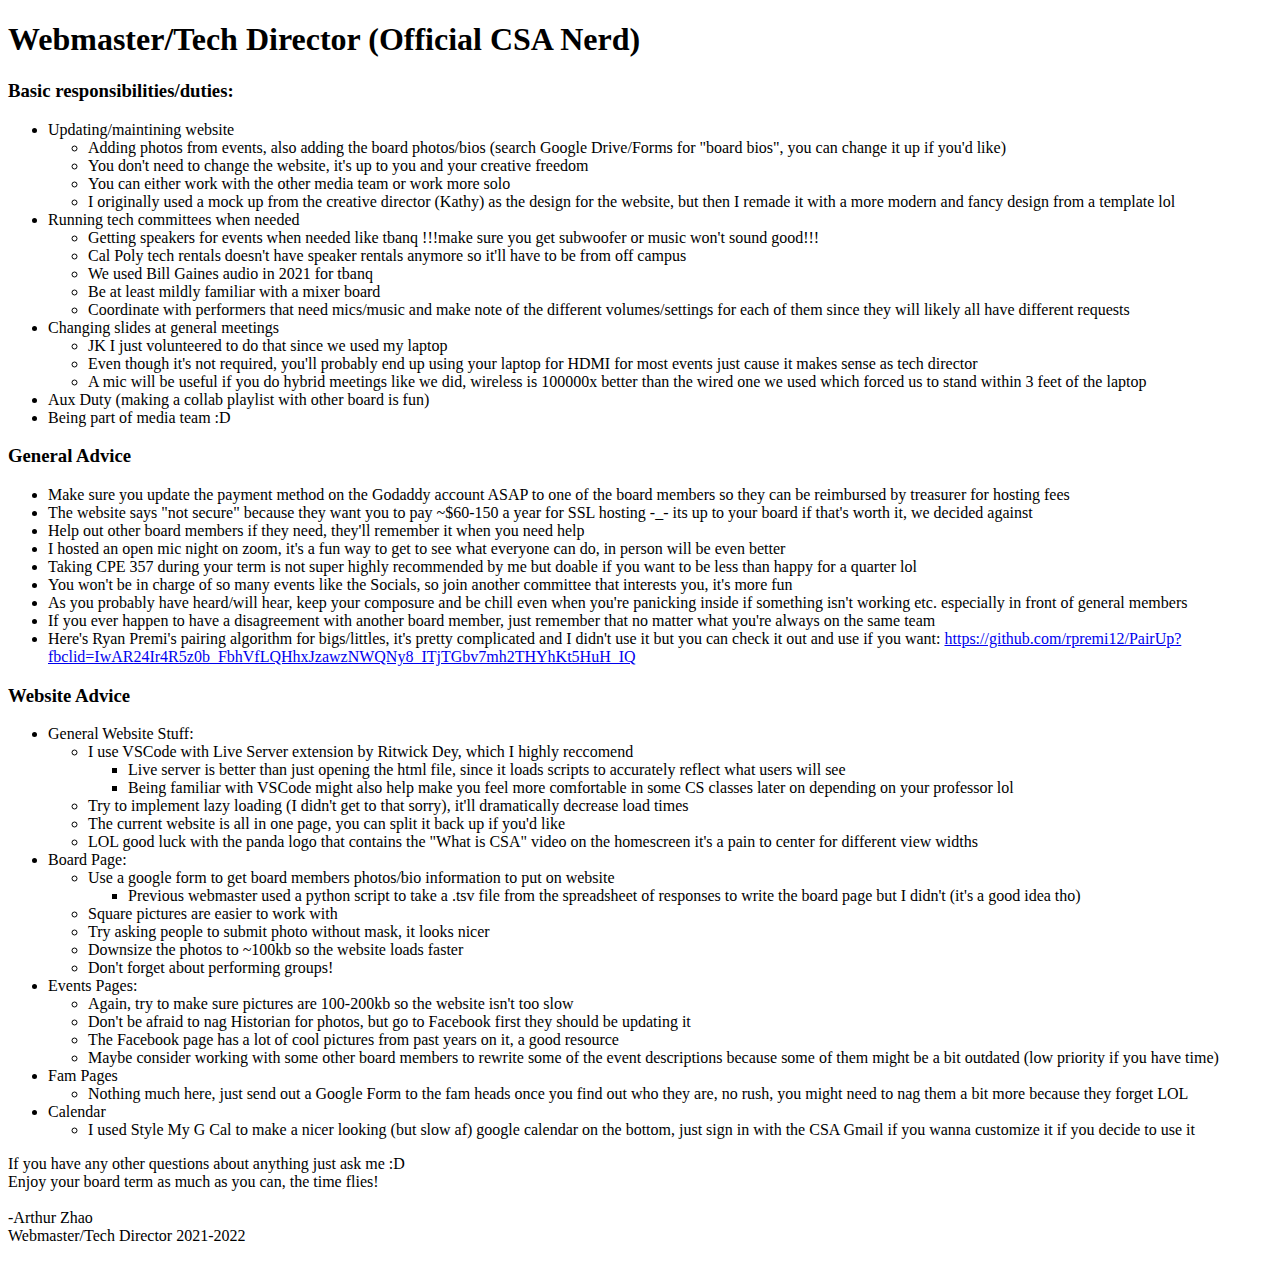
<file: advice.html>
<!DOCTYPE html>
<html>
<head>
<title>Advices</title>
</head>
<body>

<h1>Webmaster/Tech Director (Official CSA Nerd)</h1>

<h3>Basic responsibilities/duties:</h3>
    <ul>
        <li>Updating/maintining website</li>
            <ul>
                <li>Adding photos from events, also adding the board photos/bios (search Google Drive/Forms for "board bios", you can change it up if you'd like)</li>
                <li>You don't need to change the website, it's up to you and your creative freedom</li>
                <li>You can either work with the other media team or work more solo</li>
                <li>I originally used a mock up from the creative director (Kathy) as the design for the website, but then I remade it with a more modern and fancy design from a template lol</li>
            </ul>
        <li>Running tech committees when needed</li>
            <ul>
                <li>Getting speakers for events when needed like tbanq !!!make sure you get subwoofer or music won't sound good!!!</li>
                <li>Cal Poly tech rentals doesn't have speaker rentals anymore so it'll have to be from off campus</li>
                <li>We used Bill Gaines audio in 2021 for tbanq</li>
                <li>Be at least mildly familiar with a mixer board</li>
                <li>Coordinate with performers that need mics/music and make note of the different volumes/settings for each of them since they will likely all have different requests</li>
            </ul>
        <li>Changing slides at general meetings</li>
            <ul>
                <li>JK I just volunteered to do that since we used my laptop</li>
                <li>Even though it's not required, you'll probably end up using your laptop for HDMI for most events just cause it makes sense as tech director</li>
                <li>A mic will be useful if you do hybrid meetings like we did, wireless is 100000x better than the wired one we used which forced us to stand within 3 feet of the laptop</li>
            </ul>
        <li>Aux Duty (making a collab playlist with other board is fun)</li>
        <li>Being part of media team :D</li>
    </ul>

<h3>General Advice</h3>
    <ul>
        <li>Make sure you update the payment method on the Godaddy account ASAP to one of the board members so they can be reimbursed by treasurer for hosting fees</li>
        <li>The website says "not secure" because they want you to pay ~$60-150 a year for SSL hosting -_- its up to your board if that's worth it, we decided against</li>
        <li>Help out other board members if they need, they'll remember it when you need help</li>
        <li>I hosted an open mic night on zoom, it's a fun way to get to see what everyone can do, in person will be even better</li>
        <li>Taking CPE 357 during your term is not super highly recommended by me but doable if you want to be less than happy for a quarter lol</li>
        <li>You won't be in charge of so many events like the Socials, so join another committee that interests you, it's more fun</li>
        <li>As you probably have heard/will hear, keep your composure and be chill even when you're panicking inside if something isn't working etc. especially in front of general members</li>
        <li>If you ever happen to have a disagreement with another board member, just remember that no matter what you're always on the same team</li>
        <li>Here's Ryan Premi's pairing algorithm for bigs/littles, it's pretty complicated and I didn't use it but you can check it out and use if you want: <a href="https://github.com/rpremi12/PairUp?fbclid=IwAR24Ir4R5z0b_FbhVfLQHhxJzawzNWQNy8_ITjTGbv7mh2THYhKt5HuH_IQ">https://github.com/rpremi12/PairUp?fbclid=IwAR24Ir4R5z0b_FbhVfLQHhxJzawzNWQNy8_ITjTGbv7mh2THYhKt5HuH_IQ</a></li>
    </ul>

<h3>Website Advice</h3>
    <ul>
        <li>General Website Stuff:</li>
            <ul>
                <li>I use VSCode with Live Server extension by Ritwick Dey, which I highly reccomend</li>
                    <ul>
                        <li>Live server is better than just opening the html file, since it loads scripts to accurately reflect what users will see</li>
                        <li>Being familiar with VSCode might also help make you feel more comfortable in some CS classes later on depending on your professor lol</li>
                    </ul>
                <li>Try to implement lazy loading (I didn't get to that sorry), it'll dramatically decrease load times</li>
                <li>The current website is all in one page, you can split it back up if you'd like</li>
                <li>LOL good luck with the panda logo that contains the "What is CSA" video on the homescreen it's a pain to center for different view widths</li>
            </ul>
        <li>Board Page:</li>
            <ul>
                <li>Use a google form to get board members photos/bio information to put on website</li>
                    <ul>
                        <li>Previous webmaster used a python script to take a .tsv file from the spreadsheet of responses to write the board page but I didn't (it's a good idea tho)</li>
                    </ul>
                <li>Square pictures are easier to work with</li>
                <li>Try asking people to submit photo without mask, it looks nicer</li>
                <li>Downsize the photos to ~100kb so the website loads faster</li>
                <li>Don't forget about performing groups!</li>
            </ul>
        <li>Events Pages:</li>
            <ul>
                <li>Again, try to make sure pictures are 100-200kb so the website isn't too slow</li>
                <li>Don't be afraid to nag Historian for photos, but go to Facebook first they should be updating it</li>
                <li>The Facebook page has a lot of cool pictures from past years on it, a good resource</li>
                <li>Maybe consider working with some other board members to rewrite some of the event descriptions because some of them might be a bit outdated (low priority if you have time)</li>
            </ul>
        <li>Fam Pages</li>
            <ul>
                <li>Nothing much here, just send out a Google Form to the fam heads once you find out who they are, no rush, you might need to nag them a bit more because they forget LOL</li>
            </ul>
        <li>Calendar</li>
            <ul>
                <li>I used Style My G Cal to make a nicer looking (but slow af) google calendar on the bottom, just sign in with the CSA Gmail if you wanna customize it if you decide to use it</li>
            </ul>
    </ul>

    <p>If you have any other questions about anything just ask me :D <br>Enjoy your board term as much as you can, the time flies! <br><br>-Arthur Zhao <br>Webmaster/Tech Director 2021-2022</p>
</body>
</html>
</file>
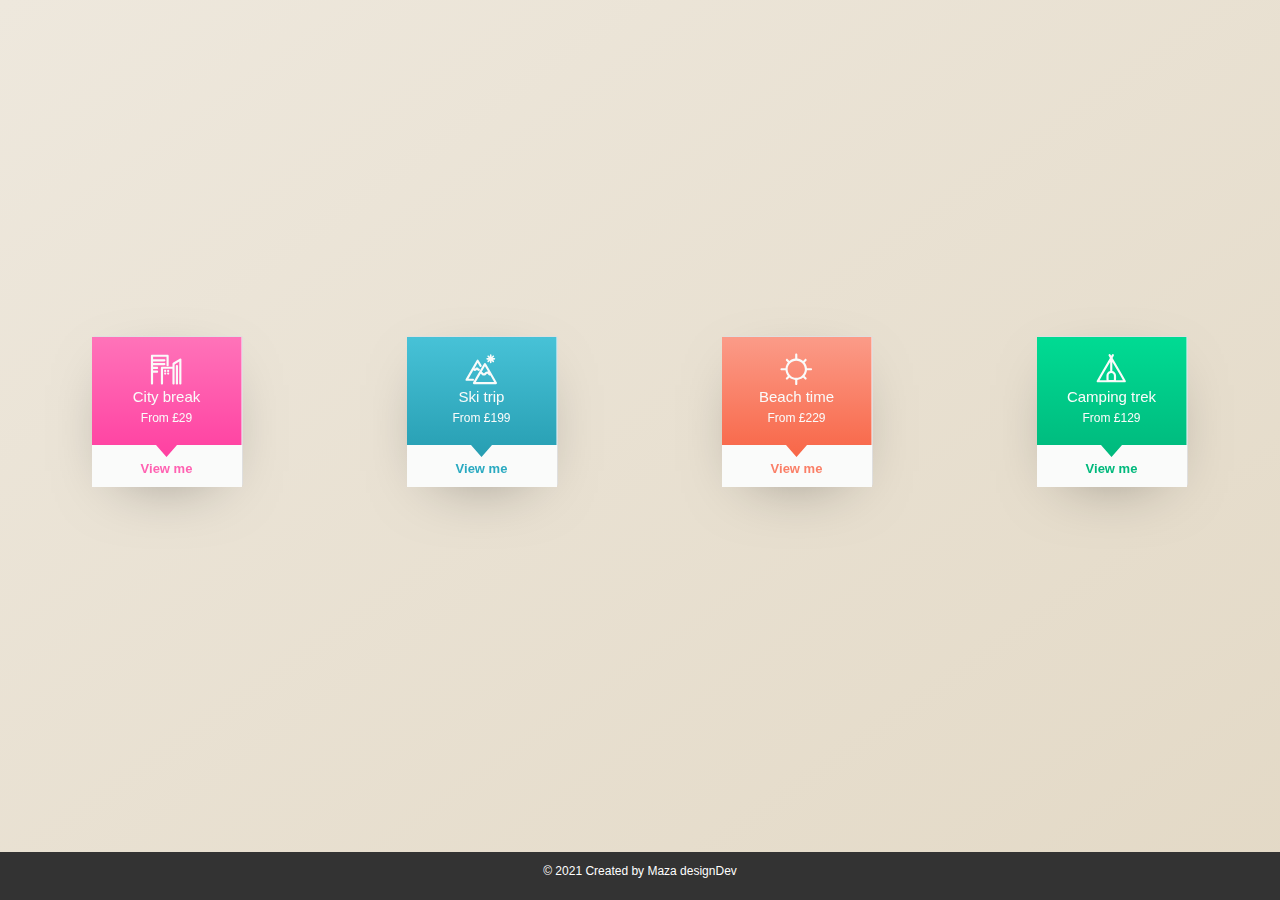
<file: temp.html>
<!DOCTYPE html>
<html lang="en">

  <head>

    <meta charset="UTF-8">
    <meta name="viewport" content="width=device-width, initial-scale=1, shrink-to-fit=no">
    <meta name="description" content="">
    <meta name="author" content="">
    <link rel="preconnect" href="https://fonts.gstatic.com">
    <link href="https://fonts.googleapis.com/css2?family=Open+Sans:wght@300;400;600;700;800&display=swap" rel="stylesheet">
    <link rel="stylesheet" href="assets/css/font-awesome.css">
    <link rel="stylesheet" href="/assets/css/temp.css">



    <link rel="stylesheet" href="https://maxcdn.bootstrapcdn.com/bootstrap/4.0.0/css/bootstrap.min.css" integrity="sha384-Gn5384xqQ1aoWXA+058RXPxPg6fy4IWvTNh0E263XmFcJlSAwiGgFAW/dAiS6JXm" crossorigin="anonymous">
    <script src="https://code.jquery.com/jquery-3.2.1.slim.min.js" integrity="sha384-KJ3o2DKtIkvYIK3UENzmM7KCkRr/rE9/Qpg6aAZGJwFDMVNA/GpGFF93hXpG5KkN" crossorigin="anonymous"></script>
<script src="https://cdnjs.cloudflare.com/ajax/libs/popper.js/1.12.9/umd/popper.min.js" integrity="sha384-ApNbgh9B+Y1QKtv3Rn7W3mgPxhU9K/ScQsAP7hUibX39j7fakFPskvXusvfa0b4Q" crossorigin="anonymous"></script>
<script src="https://maxcdn.bootstrapcdn.com/bootstrap/4.0.0/js/bootstrap.min.js" integrity="sha384-JZR6Spejh4U02d8jOt6vLEHfe/JQGiRRSQQxSfFWpi1MquVdAyjUar5+76PVCmYl" crossorigin="anonymous"></script>



    <title>Cal Poly CSA</title>

   

<!--

TemplateMo 563 SEO Dream

https://templatemo.com/tm-563-seo-dream

-->

</head>

<body>
    <body>
        <main class="main">
            
            <section class="card-area">
    
                <!-- Card: City -->
                <section class="card-section">
                    <div class="card">
                        <div class="flip-card">
                            <div class="flip-card__container">
                                <div class="card-front">
                                    <div class="card-front__tp card-front__tp--city">
                                        <svg version="1.1" id="Layer_1" xmlns="http://www.w3.org/2000/svg" xmlns:xlink="http://www.w3.org/1999/xlink" x="0px" y="0px"
                                        viewBox="0 0 60 60" style="enable-background:new 0 0 60 60;" xml:space="preserve" class="card-front__icon">
                                   <g>
                                       <path d="M49.7,22c-1.1,0-2,0.9-2,2v32.2c0,1.1,0.9,2,2,2s2-0.9,2-2V24C51.7,22.9,50.8,22,49.7,22z"/>
                                       <path d="M13,29.5c1.1,0,2-0.9,2-2s-0.9-2-2-2H5.7v-3h20.8c1.1,0,2-0.9,2-2s-0.9-2-2-2H5.7v-3h20.8c1.1,0,2-0.9,2-2s-0.9-2-2-2H5.7
                                           V7.1h24.8v15.3c0,1.1,0.9,2,2,2s2-0.9,2-2V5.1c0-1.1-0.9-2-2-2H3.7c-1.1,0-2,0.9-2,2v51c0,1.1,0.9,2,2,2s2-0.9,2-2V36.5H13
                                           c1.1,0,2-0.9,2-2s-0.9-2-2-2H5.7v-3H13z"/>
                                       <path d="M58,11.9c0-0.1,0-0.1,0-0.2c0-0.1,0-0.1-0.1-0.2c0-0.1,0-0.1-0.1-0.2c0-0.1-0.1-0.1-0.1-0.2c0,0,0-0.1-0.1-0.1c0,0,0,0,0,0
                                           c0-0.1-0.1-0.1-0.1-0.2c0,0-0.1-0.1-0.1-0.1c0,0-0.1-0.1-0.1-0.1c-0.1,0-0.1-0.1-0.2-0.1c0,0-0.1-0.1-0.2-0.1
                                           c-0.1,0-0.1-0.1-0.2-0.1c-0.1,0-0.1,0-0.2-0.1c-0.1,0-0.1,0-0.2-0.1c0,0-0.1,0-0.1,0c-0.1,0-0.2,0-0.2,0c0,0,0,0,0,0
                                           c0,0-0.1,0-0.1,0c-0.1,0-0.2,0-0.2,0c-0.1,0-0.1,0-0.2,0c-0.1,0-0.1,0-0.2,0.1c-0.1,0-0.1,0.1-0.2,0.1c0,0-0.1,0-0.1,0.1l-12.6,7.8
                                           c0,0,0,0,0,0c-0.1,0-0.1,0.1-0.2,0.1c0,0-0.1,0.1-0.1,0.1c0,0-0.1,0.1-0.1,0.1c0,0-0.1,0.1-0.1,0.2c0,0.1-0.1,0.1-0.1,0.2
                                           c0,0.1-0.1,0.1-0.1,0.2c0,0.1,0,0.1-0.1,0.2c0,0.1,0,0.1-0.1,0.2c0,0.1,0,0.1,0,0.2c0,0.1,0,0.1,0,0.2c0,0,0,0,0,0v5.4H22.1
                                           c-1.1,0-2,0.9-2,2v28.9c0,1.1,0.9,2,2,2s2-0.9,2-2V29.3h17.3v26.9c0,1.1,0.9,2,2,2s2-0.9,2-2V21l8.6-5.3v40.5c0,1.1,0.9,2,2,2
                                           s2-0.9,2-2V12.1C58,12,58,12,58,11.9z"/>
                                       <path d="M28,31L28,31c-1.1,0-2,0.9-2,2s0.9,2,2,2s2-0.9,2-2S29.1,31,28,31z"/>
                                       <path d="M33.5,31L33.5,31c-1.1,0-2,0.9-2,2s0.9,2,2,2c1.1,0,2-0.9,2-2S34.6,31,33.5,31z"/>
                                       <path d="M28,36L28,36c-1.1,0-2,0.9-2,2s0.9,2,2,2s2-0.9,2-2S29.1,36,28,36z"/>
                                       <path d="M33.5,36L33.5,36c-1.1,0-2,0.9-2,2s0.9,2,2,2c1.1,0,2-0.9,2-2S34.6,36,33.5,36z"/>
                                   </g>
                                   </svg>
    
                                   <h2 class="card-front__heading">
                                    City break
                                </h2>
                                <p class="card-front__text-price">
                                    From £29
                                </p>
                                    </div>
    
                                    <div class="card-front__bt">
                                        <p class="card-front__text-view card-front__text-view--city">
                                            View me
                                        </p>
                                    </div>
                                </div>
                                <div class="card-back">
                                    <video class="video__container" autoplay muted loop>
                                        <source class="video__media" src="https://player.vimeo.com/external/370331493.sd.mp4?s=e90dcaba73c19e0e36f03406b47bbd6992dd6c1c&profile_id=139&oauth2_token_id=57447761" type="video/mp4">
                                    </video>
                                </div>
                            </div>
                        </div>
    
                        <div class="inside-page">
                            <div class="inside-page__container">
                                <h3 class="inside-page__heading inside-page__heading--city">
                                    For urban lovers
                                </h3>
                                <p class="inside-page__text">
                                   As cities never sleep, there are always something going on, no matter what time!
                                </p>
                                <a href="#" class="inside-page__btn inside-page__btn--city">View deals</a>
                            </div>
                        </div>
                    </div>
                </section>
    
                <!-- Card: Ski -->
                <section class="card-section">
                    <div class="card">
                        <div class="flip-card">
                            <div class="flip-card__container">
                                <div class="card-front">
                                    <div class="card-front__tp card-front__tp--ski">
                                        <svg version="1.1" id="Layer_1" xmlns="http://www.w3.org/2000/svg" xmlns:xlink="http://www.w3.org/1999/xlink" x="0px" y="0px"
                                        viewBox="0 0 60 60" style="enable-background:new 0 0 60 60;" xml:space="preserve" class="card-front__icon">
                                   <g>
                                       <path d="M58.8,54.5L38.5,19.3c-0.4-0.6-1-1-1.7-1s-1.4,0.4-1.7,1L14.8,54.5c-0.4,0.6-0.4,1.4,0,2c0.4,0.6,1,1,1.7,1h40.6
                                           c0.7,0,1.4-0.4,1.7-1C59.2,55.9,59.2,55.1,58.8,54.5z M36.8,24.3l5.8,10c-0.5-0.2-1.1-0.3-1.7-0.3c-2.5,0-3.7,1.5-4.6,2.5
                                           c-0.7,0.9-1,1.1-1.5,1.1s-0.8-0.2-1.5-1.1c-0.6-0.7-1.3-1.5-2.4-2.1L36.8,24.3z M20,53.5l8.9-15.4c0.5,0,0.7,0.3,1.4,1.1
                                           c0.8,1,2.1,2.5,4.6,2.5s3.7-1.5,4.6-2.5c0.7-0.9,1-1.1,1.5-1.1c0.5,0,0.8,0.2,1.5,1.1c0.8,1,2.1,2.5,4.5,2.5l6.8,11.8H20z"/>
                                       <path d="M14.7,51.5c1.1,0,2-0.9,2-2s-0.9-2-2-2H6.4l9.1-15.7c0.6,0.6,1.5,1.3,2.9,1.3c1.8,0,2.8-1.2,3.3-1.8
                                           c0.1-0.1,0.2-0.2,0.3-0.3c0.1,0.1,0.2,0.2,0.3,0.3c0.5,0.6,1.5,1.8,3.3,1.8c1.1,0,2-0.9,2-2c0-1.1-0.9-2-1.9-2
                                           c-0.1-0.1-0.2-0.2-0.3-0.4c-0.5-0.6-1.5-1.8-3.3-1.8c-1.8,0-2.8,1.2-3.3,1.8c-0.1,0.1-0.2,0.2-0.3,0.3c-0.1-0.1-0.2-0.2-0.3-0.3
                                           c-0.1-0.2-0.3-0.4-0.5-0.6l5.7-9.9l3.8,6.6c0.6,1,1.8,1.3,2.7,0.7c1-0.6,1.3-1.8,0.7-2.7L25,13.2c-0.4-0.6-1-1-1.7-1
                                           s-1.4,0.4-1.7,1l-8.4,14.5c-0.1,0.1-0.2,0.3-0.3,0.4L1.2,48.5c0,0,0,0.1,0,0.1c0,0.1-0.1,0.1-0.1,0.2c0,0.1,0,0.1-0.1,0.2
                                           c0,0.1,0,0.1,0,0.2c0,0.1,0,0.1,0,0.2c0,0,0,0.1,0,0.1c0,0,0,0,0,0.1c0,0.1,0,0.1,0,0.2c0,0.1,0,0.1,0,0.2C1,50,1,50,1,50.1
                                           c0,0.1,0,0.1,0.1,0.2c0,0.1,0.1,0.1,0.1,0.2c0,0.1,0.1,0.1,0.1,0.2c0,0.1,0.1,0.1,0.1,0.2c0,0,0.1,0.1,0.1,0.1c0,0,0.1,0.1,0.1,0.1
                                           c0.1,0,0.1,0.1,0.2,0.1c0,0,0,0,0.1,0c0,0,0.1,0,0.1,0c0.1,0.1,0.2,0.1,0.3,0.1c0,0,0.1,0,0.1,0c0.1,0,0.3,0.1,0.5,0.1c0,0,0,0,0,0
                                           c0,0,0,0,0,0c0,0,0,0,0,0H14.7z"/>
                                       <path d="M40.7,12.3h3.1l-2.2,2.2c-0.6,0.6-0.6,1.5,0,2.1c0.3,0.3,0.7,0.4,1.1,0.4s0.8-0.1,1.1-0.4l2.2-2.2v3.1
                                           c0,0.8,0.7,1.5,1.5,1.5s1.5-0.7,1.5-1.5v-3.1l2.2,2.2c0.3,0.3,0.7,0.4,1.1,0.4s0.8-0.1,1.1-0.4c0.6-0.6,0.6-1.5,0-2.1l-2.2-2.2h3.1
                                           c0.8,0,1.5-0.7,1.5-1.5s-0.7-1.5-1.5-1.5h-3.1l2.2-2.2c0.6-0.6,0.6-1.5,0-2.1c-0.6-0.6-1.5-0.6-2.1,0L49,7.2V4
                                           c0-0.8-0.7-1.5-1.5-1.5S46,3.2,46,4v3.1l-2.2-2.2c-0.6-0.6-1.5-0.6-2.1,0c-0.6,0.6-0.6,1.5,0,2.1l2.2,2.2h-3.1
                                           c-0.8,0-1.5,0.7-1.5,1.5S39.9,12.3,40.7,12.3z"/>
                                   </g>
                                   </svg>
                                                   <h2 class="card-front__heading">
                                                       Ski trip
                                                   </h2>
                                                   <p class="card-front__text-price">
                                                       From £199
                                                   </p>
                                    </div>
    
                                    <div class="card-front__bt">
                                        <p class="card-front__text-view card-front__text-view--ski">
                                            View me
                                        </p>
                                    </div>
                                </div>
    
                                <div class="card-back">
                                    <video class="video__container" autoplay muted loop>
                                        <source class="video__media" src="https://player.vimeo.com/external/195913085.sd.mp4?s=7c12f7a83de62a8900fd2ae049297070b9bc8a54&profile_id=164&oauth2_token_id=574477611" type="video/mp4">
                                    </video>
                                </div>
                            </div>
                        </div>
    
                        <div class="inside-page">
                            <div class="inside-page__container">
                                <h3 class="inside-page__heading inside-page__heading--ski">
                                    For snow lovers
                                </h3>
                                <p class="inside-page__text">
                                   Love snow? Why not take up exciting ski-in sessions and hit the slope? 
                                </p>
                                <a href="#" class="inside-page__btn inside-page__btn--ski">View deals</a>
                            </div>
                        </div>
                    </div>
                </section>
    
                <!-- Card: Beach -->
                <section class="card-section">
                    <div class="card">
                        <div class="flip-card">
                            <div class="flip-card__container">
                                <div class="card-front">
                                    <div class="card-front__tp card-front__tp--beach">
                                        <svg version="1.1" id="Layer_1" xmlns="http://www.w3.org/2000/svg" xmlns:xlink="http://www.w3.org/1999/xlink" x="0px" y="0px"
                                        viewBox="0 0 60 60" style="enable-background:new 0 0 60 60;" xml:space="preserve" class="card-front__icon">
                                   <path d="M57.2,28h-7.4c-0.4-4-2-7.7-4.4-10.6l3.2-3.2c0.8-0.8,0.8-2,0-2.8c-0.8-0.8-2-0.8-2.8,0l-3.2,3.2c-3-2.4-6.6-4-10.6-4.4V2.8
                                       c0-1.1-0.9-2-2-2s-2,0.9-2,2v7.4c-4,0.4-7.7,2-10.6,4.4l-3.2-3.2c-0.8-0.8-2-0.8-2.8,0c-0.8,0.8-0.8,2,0,2.8l3.2,3.2
                                       c-2.4,3-4,6.6-4.4,10.6H2.8c-1.1,0-2,0.9-2,2s0.9,2,2,2h7.4c0.4,4,2,7.7,4.4,10.6l-3.2,3.2c-0.8,0.8-0.8,2,0,2.8
                                       c0.4,0.4,0.9,0.6,1.4,0.6s1-0.2,1.4-0.6l3.2-3.2c3,2.4,6.6,4,10.6,4.4v7.4c0,1.1,0.9,2,2,2s2-0.9,2-2v-7.4c4-0.4,7.7-2,10.6-4.4
                                       l3.2,3.2c0.4,0.4,0.9,0.6,1.4,0.6s1-0.2,1.4-0.6c0.8-0.8,0.8-2,0-2.8l-3.2-3.2c2.4-3,4-6.6,4.4-10.6h7.4c1.1,0,2-0.9,2-2
                                       S58.3,28,57.2,28z M30,45.9c-8.8,0-15.9-7.2-15.9-15.9c0-8.8,7.2-15.9,15.9-15.9c8.8,0,15.9,7.2,15.9,15.9
                                       C45.9,38.8,38.8,45.9,30,45.9z"/>
                                   </svg>
                                   
                                                   <h2 class="card-front__heading">
                                                       Beach time
                                                   </h2>
                                                   <p class="card-front__text-price">
                                                       From £229
                                                   </p>
                                    </div>
    
                                    <div class="card-front__bt">
                                        <p class="card-front__text-view card-front__text-view--beach">
                                            View me
                                        </p>
                                    </div>
                                </div>
                                <div class="card-back">
                                    <video class="video__container" autoplay muted loop>
                                        <source class="video__media" src="https://player.vimeo.com/external/332588783.sd.mp4?s=cab1817146dd72daa6346a1583cc1ec4d9e677c7&profile_id=139&oauth2_token_id=57447761" type="video/mp4">
                                    </video>
                                </div>
                            </div>
                        </div>
    
                        <div class="inside-page">
                            <div class="inside-page__container">
                                <h3 class="inside-page__heading inside-page__heading--beach">
                                    For sun lovers
                                </h3>
                                <p class="inside-page__text">
                                   Relax and get sun-kissed tan in the sea or take up surfting for an adventure!
                                </p>
                                <a href="#" class="inside-page__btn inside-page__btn--beach">View deals</a>
                            </div>
                        </div>
                    </div>
                </section>
    
                <!-- Card: Camping -->
                <section class="card-section">
                    <div class="card">
                        <div class="flip-card">
                            <div class="flip-card__container">
                                <div class="card-front">
                                    <div class="card-front__tp card-front__tp--camping">
                                        <svg version="1.1" id="Layer_1" xmlns="http://www.w3.org/2000/svg" xmlns:xlink="http://www.w3.org/1999/xlink" x="0px" y="0px"
                                        viewBox="0 0 60 60" style="enable-background:new 0 0 60 60;" xml:space="preserve" class="card-front__icon">
                                   <path d="M57,52.1c0-0.4-0.1-0.7-0.3-1.1l-6.3-10.8L32.4,9l2.3-4c0.6-1,0.2-2.2-0.7-2.7c-1-0.6-2.2-0.2-2.7,0.7L30,5.2L28.7,3
                                       c-0.6-1-1.8-1.3-2.7-0.7c-1,0.6-1.3,1.8-0.7,2.7l2.3,4l-18,31.1L3.3,51C3.1,51.3,3,51.7,3,52.1c0,0.4,0.1,0.7,0.3,1
                                       c0.4,0.6,1,1,1.7,1h50c0.7,0,1.4-0.4,1.7-1C56.9,52.8,57,52.4,57,52.1z M34.7,49.8C34.2,50,32.1,50,30,50s-4.2,0-4.7-0.2
                                       c-0.2-0.5-0.2-2.1-0.2-3.6l0-4.3c0-2.7,2.2-4.9,4.9-4.9s4.9,2.2,4.9,4.9l0,4.3C34.9,47.7,34.9,49.3,34.7,49.8z M13.1,42.1L28,16.5
                                       v16.7c-3.9,0.9-6.9,4.4-6.9,8.6l0,4.3c0,1.7,0,2.9,0.2,4H8.5L13.1,42.1z M38.7,50.1c0.2-1,0.2-2.3,0.2-4l0-4.3
                                       c0-4.2-2.9-7.7-6.9-8.6V16.5l15,25.7l4.6,7.9H38.7z"/>
                                   </svg>
                                                   <h2 class="card-front__heading">
                                                       Camping trek
                                                   </h2>
                                                   <p class="card-front__text-price">
                                                       From £129
                                                   </p>
                                    </div>
    
                                    <div class="card-front__bt">
                                        <p class="card-front__text-view card-front__text-view--camping">
                                            View me
                                        </p>
                                    </div>
                                </div>
                                <div class="card-back">
                                    <video class="video__container" autoplay muted loop>
                                        <source class="video__media" src="https://player.vimeo.com/external/180185916.sd.mp4?s=c893e4770f87b00e0d6b5a1de138b01b02aaa085&profile_id=164&oauth2_token_id=57447761" type="video/mp4">
                                    </video>
                                </div>
                            </div>
                        </div>
    
                        <div class="inside-page">
                            <div class="inside-page__container">
                                <h3 class="inside-page__heading inside-page__heading--camping">
                                    For nature lovers
                                </h3>
                                <p class="inside-page__text">
                                   Get your boots on for some hiking and explore all the beautiful scenery of nature!
                                </p>
                                <a href="#" class="inside-page__btn inside-page__btn--camping">View deals</a>
                            </div>
                        </div>
                    </div>
                </section>
            </section>
            <footer class="footer">
                <p class="footer-text">&copy; 2021 Created by Maza designDev</p>
              </footer>
        </main>
    </body>
    </html>

</body>
</file>
<file: assets/css/temp.css>
/* CSS reset */
*,
*::after,
*::before {
  box-sizing: inherit;
  margin: 0;
  padding: 0;
}

html { font-size: 62.5%; }

body {
  box-sizing: border-box;
  font-family: 'Open Sans', sans-serif;
  position: relative;
}

/* Typography =======================*/

/* Headings */

/* Main heading for card's front cover */
.card-front__heading {
  font-size: 1.5rem;
  margin-top: .25rem;
}

/* Main heading for inside page */
.inside-page__heading { 
  padding-bottom: 1rem; 
  width: 100%;
}

/* Mixed */

/* For both inside page's main heading and 'view me' text on card front cover */
.inside-page__heading,
.card-front__text-view {
  font-size: 1.3rem;
  font-weight: 800;
  margin-top: .2rem;
}

.inside-page__heading--city,
.card-front__text-view--city { color: #ff62b2; }

.inside-page__heading--ski,
.card-front__text-view--ski { color: #2aaac1; }

.inside-page__heading--beach,
.card-front__text-view--beach { color: #fa7f67; }

.inside-page__heading--camping,
.card-front__text-view--camping { color: #00b97c; }

/* Front cover */

.card-front__tp { color: #fafbfa; }

/* For pricing text on card front cover */
.card-front__text-price {
  font-size: 1.2rem;
  margin-top: -.2rem;
}

/* Back cover */

/* For inside page's body text */
.inside-page__text {
  color: #333;
}

/* Icons ===========================================*/

.card-front__icon {
  fill: #fafbfa;
  font-size: 3vw;
  height: 3.25rem;
  margin-top: -.5rem;
  width: 3.25rem;
}

/* Buttons =================================================*/

.inside-page__btn {
  background-color: transparent;
  border: 3px solid;
  border-radius: .5rem;
  font-size: 1.2rem;
  font-weight: 600;
  margin-top: 2rem;
  overflow: hidden;
  padding: .7rem .75rem;
  position: relative;
  text-decoration: none;
  transition: all .3s ease;
  width: 90%;
  z-index: 10;
}

.inside-page__btn::before { 
  content: "";
  height: 100%;
  left: 0;
  position: absolute;
  top: 0;
  transform: scaleY(0);
  transition: all .3s ease;
  width: 100%;
  z-index: -1;
}

.inside-page__btn--city { 
  border-color: #ff40a1;
  color: #ff40a1;
}

.inside-page__btn--city::before { 
  background-color: #ff40a1;
}

.inside-page__btn--ski { 
  border-color: #279eb2;
  color: #279eb2;
}

.inside-page__btn--ski::before { 
  background-color: #279eb2;
}

.inside-page__btn--beach { 
  border-color: #fa7f67;
  color: #fa7f67;
}

.inside-page__btn--beach::before { 
  background-color: #fa7f67;
}

.inside-page__btn--camping { 
  border-color: #00b97d;
  color: #00b97d;
}

.inside-page__btn--camping::before { 
  background-color: #00b97d;
}

.inside-page__btn:hover { 
  color: #fafbfa;
}

.inside-page__btn:hover::before { 
  transform: scaleY(1);
}

/* Layout Structure=========================================*/

.main {
  background: linear-gradient(
    to bottom right,
    #eee8dd,
    #e3d9c6
  );
  display: flex;
  flex-direction: column;
  justify-content: center;
  height: 100vh;
  width: 100%;
}

/* Container to hold all cards in one place */
.card-area {
  align-items: center;
  display: flex;
  flex-wrap: nowrap;
  height: 100%;
  justify-content: space-evenly;
  padding: 1rem;
}

/* Card ============================================*/

/* Area to hold an individual card */
.card-section {
  align-items: center;
  display: flex;
  height: 100%;
  justify-content: center;
  width: 100%;
}

/* A container to hold the flip card and the inside page */
.card {
  background-color: rgba(0,0,0, .05);
  box-shadow: -.1rem 1.7rem 6.6rem -3.2rem rgba(0,0,0,0.5);
  height: 15rem;
  position: relative;
  transition: all 1s ease;
  width: 15rem;
}

/* Flip card - covering both the front and inside front page */

/* An outer container to hold the flip card. This excludes the inside page */
.flip-card {
  height: 15rem;
  perspective: 100rem;
  position: absolute;
  right: 0;
  transition: all 1s ease;
  visibility: hidden;
  width: 15rem;
  z-index: 100;
}

/* The outer container's visibility is set to hidden. This is to make everything within the container NOT set to hidden  */
/* This is done so content in the inside page can be selected */
.flip-card > * {
  visibility: visible;
}

/* An inner container to hold the flip card. This excludes the inside page */
.flip-card__container {
  height: 100%;
  position: absolute;
  right: 0;
  transform-origin: left;
  transform-style: preserve-3d;
  transition: all 1s ease;
  width: 100%;
}

.card-front,
.card-back {
  backface-visibility: hidden;
  height: 100%;
  left: 0;
  position: absolute;
  top: 0;
  width: 100%;
}

/* Styling for the front side of the flip card */

/* container for the front side */
.card-front {
  background-color: #fafbfa;
  height: 15rem;
  width: 15rem;
}

/* Front side's top section */
.card-front__tp {
  align-items: center;
  clip-path: polygon(0 0, 100% 0, 100% 90%, 57% 90%, 50% 100%, 43% 90%, 0 90%);
  display: flex;
  flex-direction: column;
  height: 12rem;
  justify-content: center;
  padding: .75rem;
}

.card-front__tp--city {
  background: linear-gradient(
    to bottom,
    #ff73b9,
    #ff40a1
  );
}

.card-front__tp--ski {
  background: linear-gradient(
    to bottom,
    #47c2d7,
    #279eb2
  );
}

.card-front__tp--beach {
  background: linear-gradient(
    to bottom,
    #fb9b88,
    #f86647
  );
}

.card-front__tp--camping {
  background: linear-gradient(
    to bottom,
    #00db93,
    #00b97d
  );
}

/* Front card's bottom section */
.card-front__bt {
  align-items: center;
  display: flex;
  justify-content: center;
}

/* Styling for the back side of the flip card */

.card-back {
  background-color: #fafbfa;
  transform: rotateY(180deg);
}

/* Specifically targeting the <video> element */
.video__container {
  clip-path: polygon(0% 0%, 100% 0%, 90% 50%, 100% 100%, 0% 100%);
  height: auto;
  min-height: 100%;
  object-fit: cover;
  width: 100%;
}

/* Inside page */

.inside-page {
  background-color: #fafbfa;
  box-shadow: inset 20rem 0px 5rem -2.5rem rgba(0,0,0,0.25);
  height: 100%;
  padding: 1rem;
  position: absolute;
  right: 0;
  transition: all 1s ease;
  width: 15rem;
  z-index: 1;
}

.inside-page__container {
  align-items: center;
  display: flex;
  flex-direction: column;
  height: 100%;
  text-align: center; 
  width: 100%;
}

/* Functionality ====================================*/

/* This is to keep the card centered (within its container) when opened */
.card:hover {
  box-shadow:
  -.1rem 1.7rem 6.6rem -3.2rem rgba(0,0,0,0.75);
  width: 30rem;
}

/* When the card is hovered, the flip card container will rotate */
.card:hover .flip-card__container {
  transform: rotateY(-180deg);
}

/* When the card is hovered, the shadow on the inside page will shrink to the left */
.card:hover .inside-page {
  box-shadow: inset 1rem 0px 5rem -2.5rem rgba(0,0,0,0.1);
}

/* Footer ====================================*/

.footer {
  background-color: #333;
   margin-top: 3rem;
  padding: 1rem 0;
  width: 100%;
}

.footer-text {
  color: #fff;
  font-size: 1.2rem;
  text-align: center;  
}
</file>
